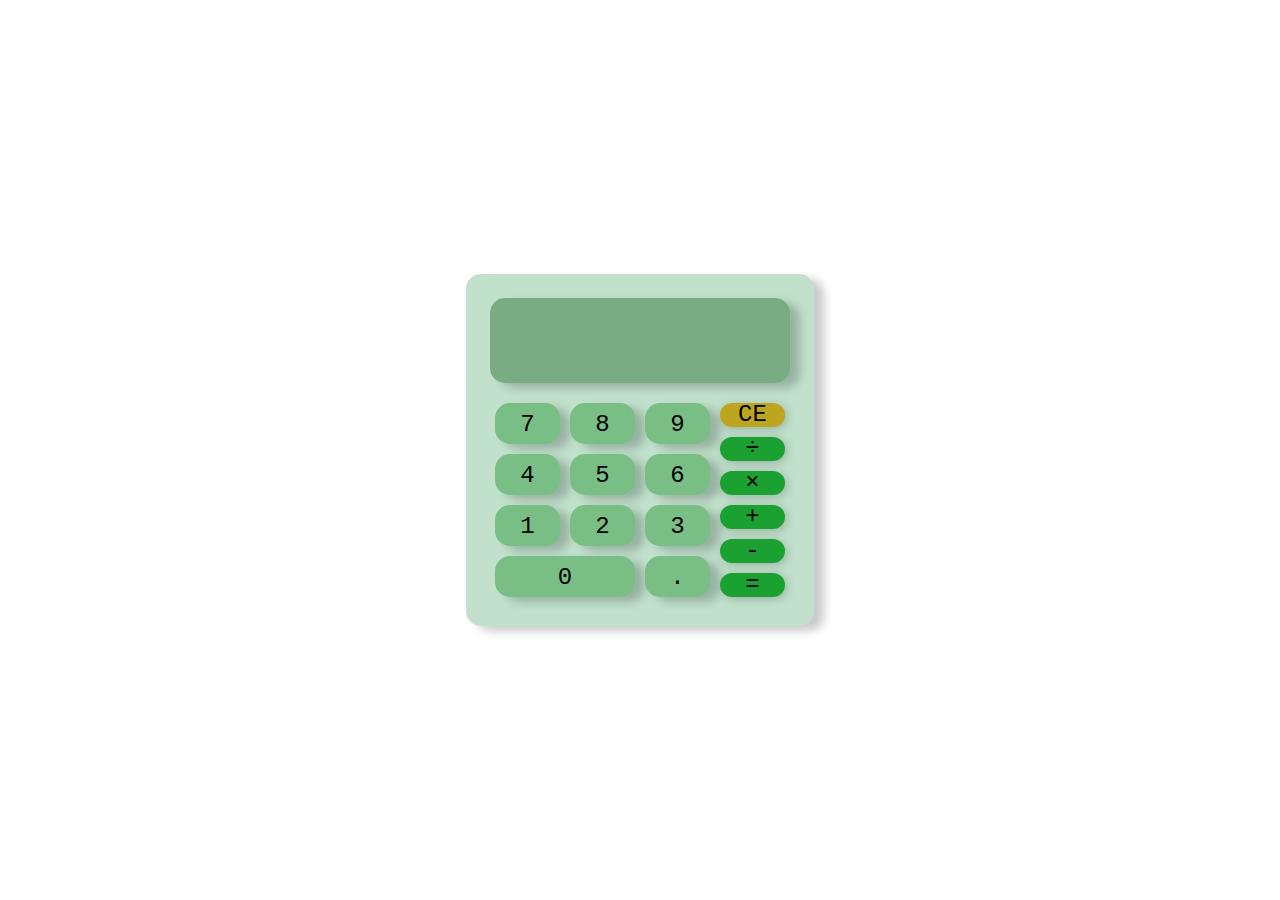
<file: index.html>
<html lang="en">

<head>
    
    <meta charset="UTF-8">
    <meta name="viewport" content="width=device-width, initial-scale=1.0">
    <meta http-equiv="X-UA-Compatible" content="ie=edge">
    <meta name="theme-color" content="#317EFB"/>
    <link rel='icon' href='images/numbers.png' type='image/x-icon'>
    <link rel="manifest" href="/manifest.json">
    <link rel="stylesheet" href="css-reset.css">
    <link rel="stylesheet" href="style.css">
    <script src="/vue.js" ></script>
</head>

<body>
    <title>Vue Calculator</title>
    <div id="vue-calculator">
        <div id="display-unit" v-on:keydown="key">
            <p>{{display}}</p> 
        </div>
        <div id="number-grid" >
            <div v-on:click="numberInput('7')" class="button" id="seven"><p>7</p> </div><div v-on:click="numberInput('8')" class="button" id="eight"><p>8</p></div> <div v-on:click="numberInput('9')" class="button" id="nine"><p>9</p></div>
            <div v-on:click="numberInput('4')" class="button" id="four"> <p>4</p></div> <div v-on:click="numberInput('5')" class="button" id="five"><p>5</p></div>  <div v-on:click="numberInput('6')" class="button" id="six"><p>6</p></div>
            <div v-on:click="numberInput('1')" class="button" id="one"><p>1</p></div>   <div v-on:click="numberInput('2')" class="button" id="two"><p>2</p></div>   <div v-on:click="numberInput('3')" class="button" id="three"><p>3</p></div>
            <div v-on:click="numberInput('0')" class="button" id="zero"><p>0</p></div>  <div v-on:click="numberInput('.')" class="button" id="dot"><p>.</p></div>
        </div>
        <div id="functions-grid">
            <div v-on:click="clearAll" class="button" id="CE">CE</div>          <div v-on:click="setOperator('/')" class="button" id="divide">÷</div> <div v-on:click="setOperator('*')" class="button" id="multiply">×</div>
            <div v-on:click="setOperator('+')" class="button" id="plus">+</div> <div v-on:click="setOperator('-')" class="button" id="minus">-</div>  <div v-on:click="equate" class="button" id="equals">=</div>
        </div>
    </div>

</body>
<script src="app.js"></script>
</html>
</file>
<file: style.css>
#vue-calculator{
    font-family: 'Courier New', Courier, monospace;
    font-size: 1.5em;
    width:300px;
    border-radius: 15px;
    background-color: rgb(193, 225, 204);
    padding: 1em;
    display: grid;
    grid-template-columns: repeat(4, 1fr);
    grid-auto-rows: minmax(100px, auto);
    grid-template-areas: 
        "disp disp disp disp"
        "nums nums nums func"
        "nums nums nums func";
  /* center the whole calculator */
    text-align: center;
    position: absolute;
    left: 50%;
    top: 50%;
    transform: translate(-50%, -50%);
    /* offset-x | offset-y | blur-radius | color */
    box-shadow: 10px 5px 10px rgba(0, 0, 0, 0.212);

}

#vue-calculator .button{
    font-family: 'Courier New', Courier, monospace;
    border-radius: 15px;
    margin:5px;
}

#vue-calculator .button p {
    margin: 10px 0 0 0
}

div#CE.button {
    background-color: #bda520
}

#display-unit{
    overflow:hidden;
    text-align: right;
    font-size: 2rem;
    margin: 0  0 15px 0 ;
    display: grid;
    background-color: #7aac83 ;
    border-radius: 15px;
    /* offset-x | offset-y | blur-radius | color */
    box-shadow: 10px 5px 10px rgba(0, 0, 0, 0.212);   
    grid-area: disp;
}

#display-unit p {
    margin: 30px 10px 0 0  
}

#number-grid {
    display: grid;
    grid-template-columns: repeat(3, 1fr);
    grid-area: nums;
}

#zero {grid-column: span 2 / auto;}



#functions-grid{
    display: grid;
    grid-template-columns: repeat(1, 1fr);
    grid-area: func;
}

#functions-grid .button{
    background-color: #1ba132;
      /* offset-x | offset-y | blur-radius | color */
      box-shadow: 2px 2px 10px rgba(0, 0, 0, 0.212);
}

#functions-grid .button:hover{
    background-color: #148627
}

#number-grid .button{
    background-color: #79be85;
      /* offset-x | offset-y | blur-radius | color */
      box-shadow: 10px 5px 10px rgba(0, 0, 0, 0.212);
}

#number-grid .button:hover{
    background-color: #50995c;

}
</file>
